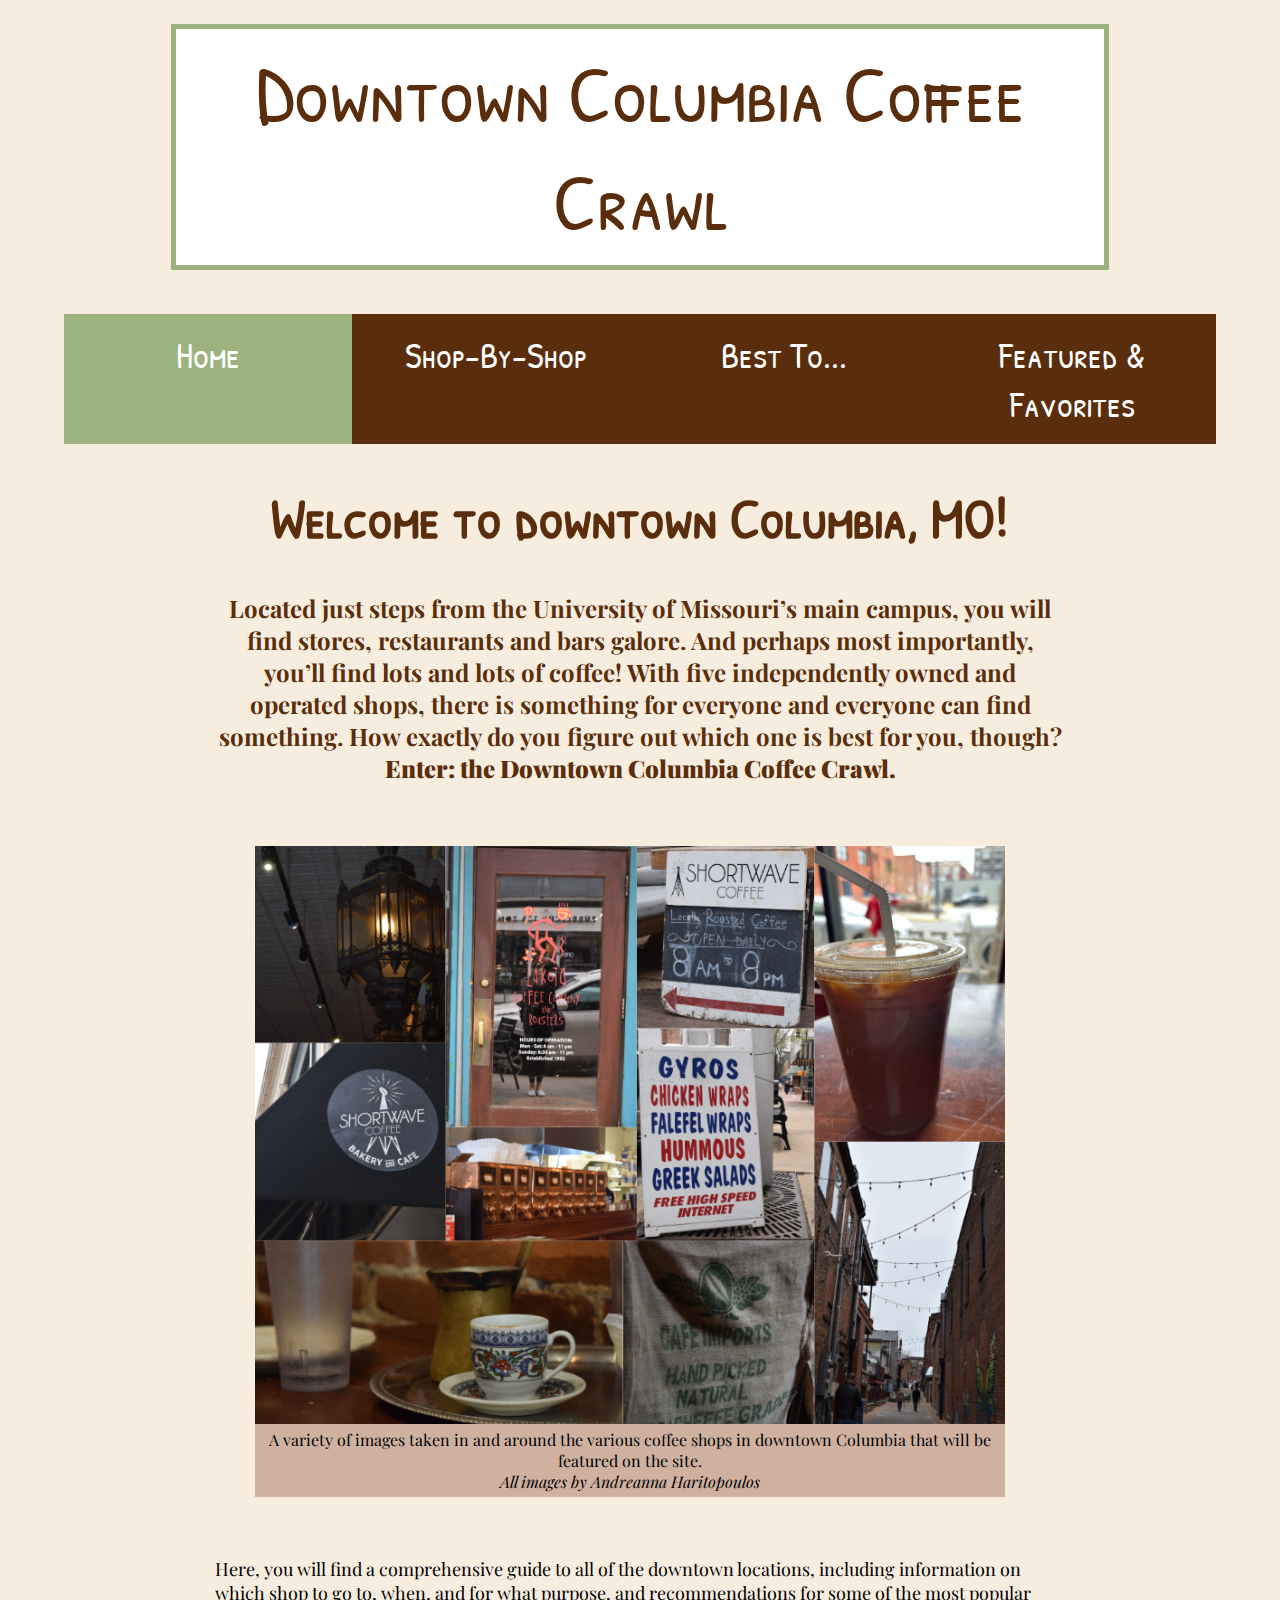
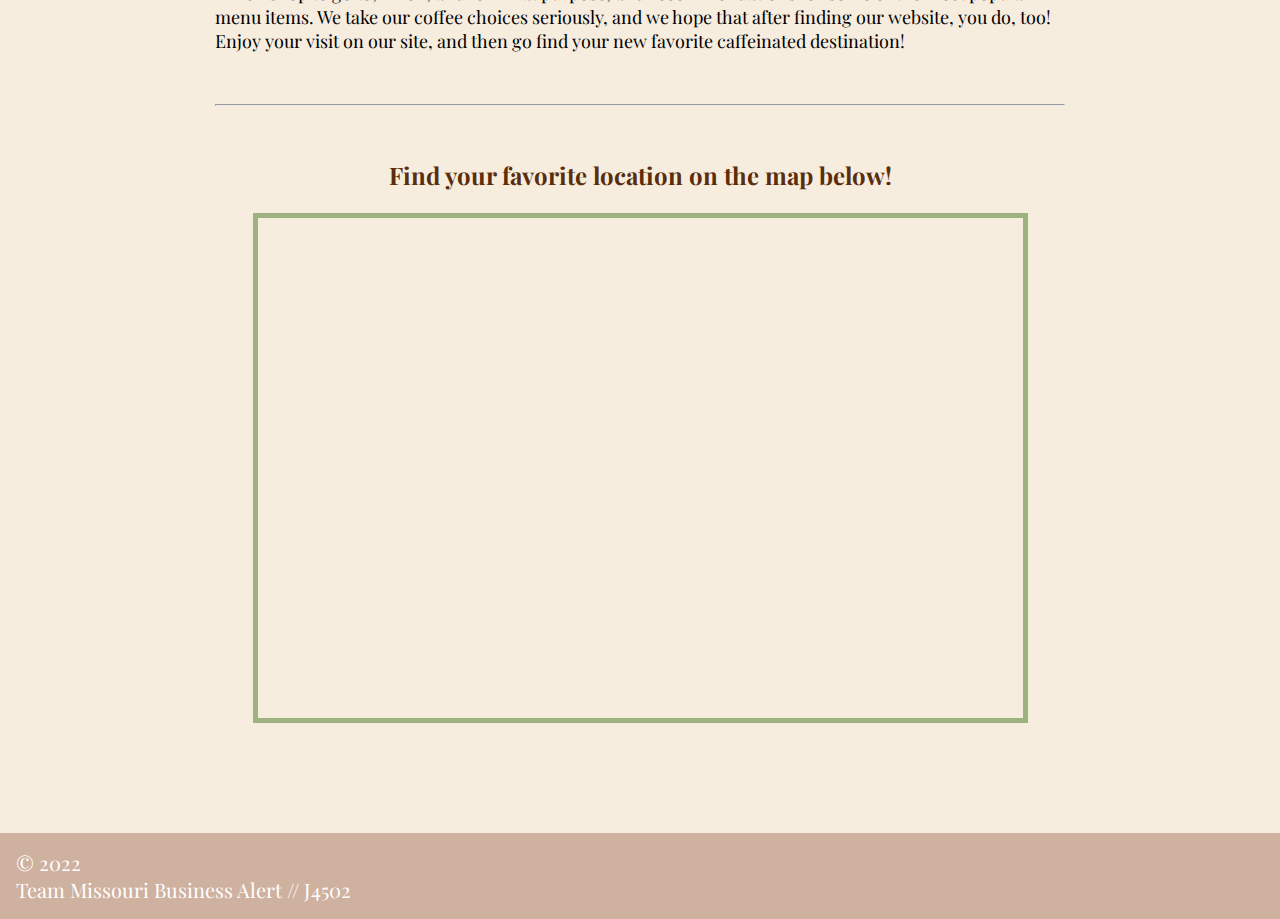
<file: index.html>
<!DOCTYPE HTML/>
  <html lang="en" dir="ltr">
  <head>
    <title>Home | Downtown Columbia Coffee Crawl</title>
  <meta charset="utf-8">
  <meta name="description" content="Downtown Columbia Coffee Crawl">
  <meta name="author" content="Team Missouri Business Alert">
  <meta name="keywords" content="Columbia, Missouri, coffee, downtown, Lakota Coffee Company, Shortwave Coffee, Coffee Zone, Fretboard Coffee, Three Story Coffee, Acola Coffee Company">
  <meta name="viewport" content="width=device-width">
  	<link rel="stylesheet" href="styles.css">
    <link href="https://fonts.googleapis.com/css2?family=Lobster&family=Patrick+Hand+SC&family=Playfair+Display&display=swap" rel="stylesheet">
  </head>
    <body>
      <a class="skip-link" href="#content">Skip to Content</a>
      <br>
      <header class="header">
        <div class="headertext">
          Downtown Columbia Coffee Crawl
        </div>
      </header>
  <br>
        <nav class="nav">
          <ul>
            <li class="active"><a href="index.html">Home</a></li>
            <li><a href="shop-by-shop.html">Shop-By-Shop</a></li>
            <li><a href="best-to.html">Best To...</a></li>
            <li><a href="featured-and-favorites.html">Featured & Favorites</a></li>
          </ul>
        </nav>
      <main id="content"><h1 class="h1">Welcome to downtown Columbia, MO!</h1>

<h2 class="h2"> Located just steps from the University of Missouri’s main campus, you will find stores, restaurants and bars galore. And perhaps most importantly, you’ll find lots and lots of coffee! With five independently owned and operated shops, there is something for everyone and everyone can find something. How exactly do you figure out which one is best for you, though? <strong>Enter: the Downtown Columbia Coffee Crawl.</strong> </h2>
<br>
<figure>
<img class="collage" src="assets/images/coffee-shop-collage.png" alt="Collage of various images taken in and around the local downtown Columbia coffee shop locations" width="750px">
<figcaption>A variety of images taken in and around the various coffee shops in downtown Columbia that will be featured on the site.<br><em> All images by Andreanna Haritopoulos</em></figcaption>
</figure>
<br>
<p> Here, you will find a comprehensive guide to all of the downtown locations, including information on which shop to go to, when, and for what purpose, and recommendations for some of the most popular menu items. We take our coffee choices seriously, and we hope that after finding our website, you do, too! Enjoy your visit on our site, and then go find your new favorite caffeinated destination!</p>
<br>
<hr/>
<br>
<h2 class=h2> Find your favorite location on the map below! <h2>

<iframe class="home-map" margin="auto" src="https://www.google.com/maps/d/u/0/embed?mid=12-fqMirXEU-edcjLvaAbyV2U6upqhmbt&ehbc=2E312F" width="725" height="500"></iframe>
<br>
<br>
</main>

<footer class="footer">
  © <time datetime="2022">2022</time class="footer-1"> <br>
    Team Missouri Business Alert // J4502
</footer>

</body>
  </html>
</file>
<file: styles.css>
.header {
  width: 70%;
  font-size: 80px;
  text-align: center;
  font-family: 'Patrick Hand SC', cursive;
  color: #5A2E0C;
  background-color: white;
  display: block;
  margin-left: auto;
  margin-right: auto;
  margin-top: auto;
  margin-bottom: 20px;
  padding-left: 16px;
  padding-right: 16px;
  border-top: 5px solid #9CB380;
  border-bottom: 5px solid #9CB380;
  border-left: 5px solid #9CB380;
  border-right: 5px solid #9CB380;
}

.headertext {
  margin: 10px;
}

nav {
  background: #5A2E0C;
  width: 90%;
  max-width: 1500px;
  margin: auto;
}

nav ul {
  display:flex;
  flex-direction: row;
  flex-wrap: wrap;
  list-style-type: none;
  margin: 0;
  padding: 0px;

}

nav li {
  width: 25%;
  display: flex;
  justify-content: center;
  align-items: center;
  font-size: 36px;
  box-sizing: border-box;
  text-align: center;
}

nav a {
    color: #FFF;
    font-family: 'Patrick Hand SC', cursive;
    text-decoration: none;
    padding: 1rem;
    width: 100%;
    height: 100%;
    display: block;
    box-sizing: border-box;
  }

.nav .active {
  background-color: #9CB380;
}

    #content {
      display: block;
      width: 90%;
      max-width: 850px;
      margin: auto;
    }

    .skip-link {
      position: absolute;
      width: 1px;
      height: 1px;
      padding: 0;
      margin: -1px;
      overflow: hidden;
      border: 0;
      font-size: 1.5rem;
    }

    .skip-link:focus {
      width: unset;
      height: unset;
      position: relative;
      margin: unset;
      padding: unset;
    }

.sameSize{
  height: 500px;
}

.h1 {
  font-size: 55px;
  text-align: center;
  font-family: 'Patrick Hand SC', cursive;
  color: #5A2E0C;
}

.h2 {
  font-size: 24px;
  text-align: center;
  font-family: 'Playfair Display', serif;
  font-weight: 500px;
  color: #5A2E0C;
}
.h3 {
  font-size: 24px;
  text-align: center;
  font-family: 'Playfair Display', serif;
  font-weight: 500px;
  color: #5A2E0C;
}
.h4 {
  font-size: 18px;
  text-align: center;
  font-family: 'Playfair Display', serif;
  font-weight: 400px;
  color: #5A2E0C;
}
.h5 {
  font-size: 12px;
  text-align: center;
  font-family: 'Playfair Display', serif;
  font-weight: 300px;
  font-style: italic;
  color: #5A2E0C;
}

.shop-local {
  display: block;
  margin-left: auto;
  margin-right: auto;
}

figure {
  width: auto;
  max-width: 750px;
  align-items: center;
}

figcaption {
  background-color: #CFB1A0;
  align-items: center;
  color: black;
  text-align: center;
  font-size: 1rem;
  padding: 5px;
  max-width: 750px;
  width: auto;
}

.home-map {
  display: block;
  width: 90%;
  margin-left: auto;
  margin-right: auto;
  border: 5px solid #9CB380;
}

.button {
  background-color: #9CB380;
  border: none;
  color: black;
  text-align: center;
  font-size: 24px;
  border-radius: 8px;
  padding: 16px;
  font-family: 'Patrick Hand SC', cursive;
  display: block;
  margin-left: auto;
  margin-right: auto;
  width: 100%; max-width: 350px
}

.banner {
  display: block;
  width: 100%;
  margin-left: auto;
  margin-right: auto;
}

.collage {
  display: block;
  width: 100%;
  margin-left: auto;
  margin-right: auto;
}

body {
  margin: 0;
  padding: 0;
  font-family: 'Playfair Display', serif;
  font-size: 18px;
  font-weight: 300;
  display: flex;
  flex-direction: column;
  min-height: 100vh;
  background-color: #F7EDDE;
}

.acola {
        display: flex;
        align-items: center;
        justify-content: center;
      }
      .acola-image {
        display: block;
        width: 100%;
        margin-left: auto;
        margin-right: auto;
      }
      .acola-info {
        text-align: center;
      }

.coffee-zone {
        display: flex;
        align-items: center;
        justify-content: center;
      }
      .coffee-zone-image {
        display: block;
        width: 100%;
        margin-left: auto;
        margin-right: auto;
      }
.coffee-zone-info {
  text-align: center;
}

.fretboard {
        display: flex;
        align-items: center;
        justify-content: center;
      }
      .fretboard-image {
        display: block;
        width: 100%;
        margin-left: auto;
        margin-right: auto;
      }
      .fretboard-info {
        text-align: center;
      }

      .lakota {
              display: flex;
              align-items: center;
              justify-content: center;
            }
            .lakota-image {
              display: block;
              width: 100%;
              margin-left: auto;
              margin-right: auto;
            }
            .lakota-info {
              text-align: center;
            }

.shortwave {
        display: flex;
        align-items: center;
        justify-content: center;
      }
      .shortwave-image {
        display: block;
        width: 100%;
        margin-left: auto;
        margin-right: auto;
      }
      .shortwave-info {
        text-align: center;
      }

.cz-interior {
  display: block;
  margin-left: auto;
  margin-right: auto;
}

.shortwave-interior {
  display: block;
  margin-left: auto;
  margin-right: auto;
}

.lakota-room {
  display: block;
  margin-left: auto;
  margin-right: auto;
}

.acola-patio {
  display: block;
  margin-left: auto;
  margin-right: auto;
}

.fretboard-interior {
  display: block;
  margin-left: auto;
  margin-right: auto;
}


footer {
  font-size: 20px;
  background: #CFB1A0;
  color: #FFFFFF;
  text-align: left;
  margin-top: 1rem;
  padding: 1rem;
  width: 100%;
  box-sizing: border-box;
}

@media (max-width: 850px) {
  nav li {
width: 50%;
  }
.home-map {
    width: 100%;
  }
.header {
  font-size: 60px;
}
.acola {
        display: flex;
        align-items: center;
        justify-content: center;
        flex-wrap: wrap;
      }
      .acola-image {
        align-items: center;
      }
      .acola-info {
        text-align: center;
      }
      .coffee-zone {
              display: flex;
              align-items: center;
              justify-content: center;
              flex-wrap: wrap;
            }
            .coffee-zone-image {
              align-items: center;
            }
            .coffee-zone-info {
              text-align: center;
            }
            .fretboard {
                    display: flex;
                    align-items: center;
                    justify-content: center;
                    flex-wrap: wrap;
                  }
                  .fretboard-image {
                    align-items: center;
                  }
                  .fretboard-info {
                    text-align: center;
                  }
                  .lakota {
                          display: flex;
                          align-items: center;
                          justify-content: center;
                          flex-wrap: wrap;
                        }
                        .lakota-image {
                          align-items: center;
                        }
                        .lakota-info {
                          text-align: center;
                        }
                      .shortwave {
                          display: flex;
                          align-items: center;
                          justify-content: center;
                          flex-wrap: wrap;
                              }
                              .shortwave-image {
                                align-items: center;
                              }
                              .shortwave-info {
                                text-align: center;
                              }
.cz-interior {
  width: 100%;
}
.shortwave-interior {
  width: 100%;
}
.lakota-room {
  width:100%
}
.acola-patio {
  width:100%
}
.fretboard-interior {
  width:100%
}

  }

@media (max-width: 650px) {
nav {
  width:75%;
}
nav li {
  width:100%;
  }
.home-map {
  width: 100%;
}
  .header {
  font-size: 45px;
}
.acola {
        display: flex;
        flex-wrap: wrap;
        align-items: center;
        justify-content: center;
        text-align:center;
      }
      .acola-image {
        align-items: center;
      }
      .acola-info {
        text-align: center;
      }
      .coffee-zone {
              display: flex;
              align-items: center;
              justify-content: center;
              flex-wrap: wrap;
            }
            .coffee-zone-image {
              align-items: center;
              flex-basis: auto;
            }
            .coffee-zone-info {
              text-align: center;
            }
            .coffee-zone-text {
              text-align: center;
            }
            .fretboard {
                    display: flex;
                    align-items: center;
                    justify-content: center;
                    flex-wrap: wrap;
                  }
                  .fretboard-image {
                    align-items: center;
                    flex-basis: auto;
                  }
                  .fretboard-info {
                    text-align: center;
                  }
                  .fretboard-text {
                    text-align: center;
                  }
                  .lakota {
                          display: flex;
                          align-items: center;
                          justify-content: center;
                          flex-wrap: wrap;
                        }
                        .lakota-image {
                          align-items: center;
                          flex-basis: auto;
                        }
                        .lakota-info {
                          text-align: center;
                        }
                        .lakota-text {
                          text-align: center;
                        }
                        .shortwave{
                                display: flex;
                                align-items: center;
                                justify-content: center;
                                flex-wrap: wrap;
                              }
                              .shortwave-image {
                                align-items: center;
                                flex-basis: auto;
                              }
                              .shortwave-info {
                                text-align: center;
                              }
                              .shortwave-text {
                                text-align: center;
                              }

.cz-interior {
  width: 100%;
}
.shortwave-interior {
  width: 100%;
}
.lakota-room {
  width:100%
}
.acola-patio {
  width:100%
}
.fretboard-interior {
  width:100%
}

.featured {
    display: block;
    margin-right: auto;
    margin-left: auto;
    margin-bottom: 20px;
  }
<<<<<<< Updated upstream

.featured-pic
      {
    display: block;
    margin-right: auto;
    margin-left: auto;
    margin-bottom: 20px;
  }

 .imgContainer
   {
    display: flex;
    flex-wrap: wrap;
    align-items: center;
    justify-content: center;
    text-align:right;
   }

=======

>>>>>>> Stashed changes
}
</file>
